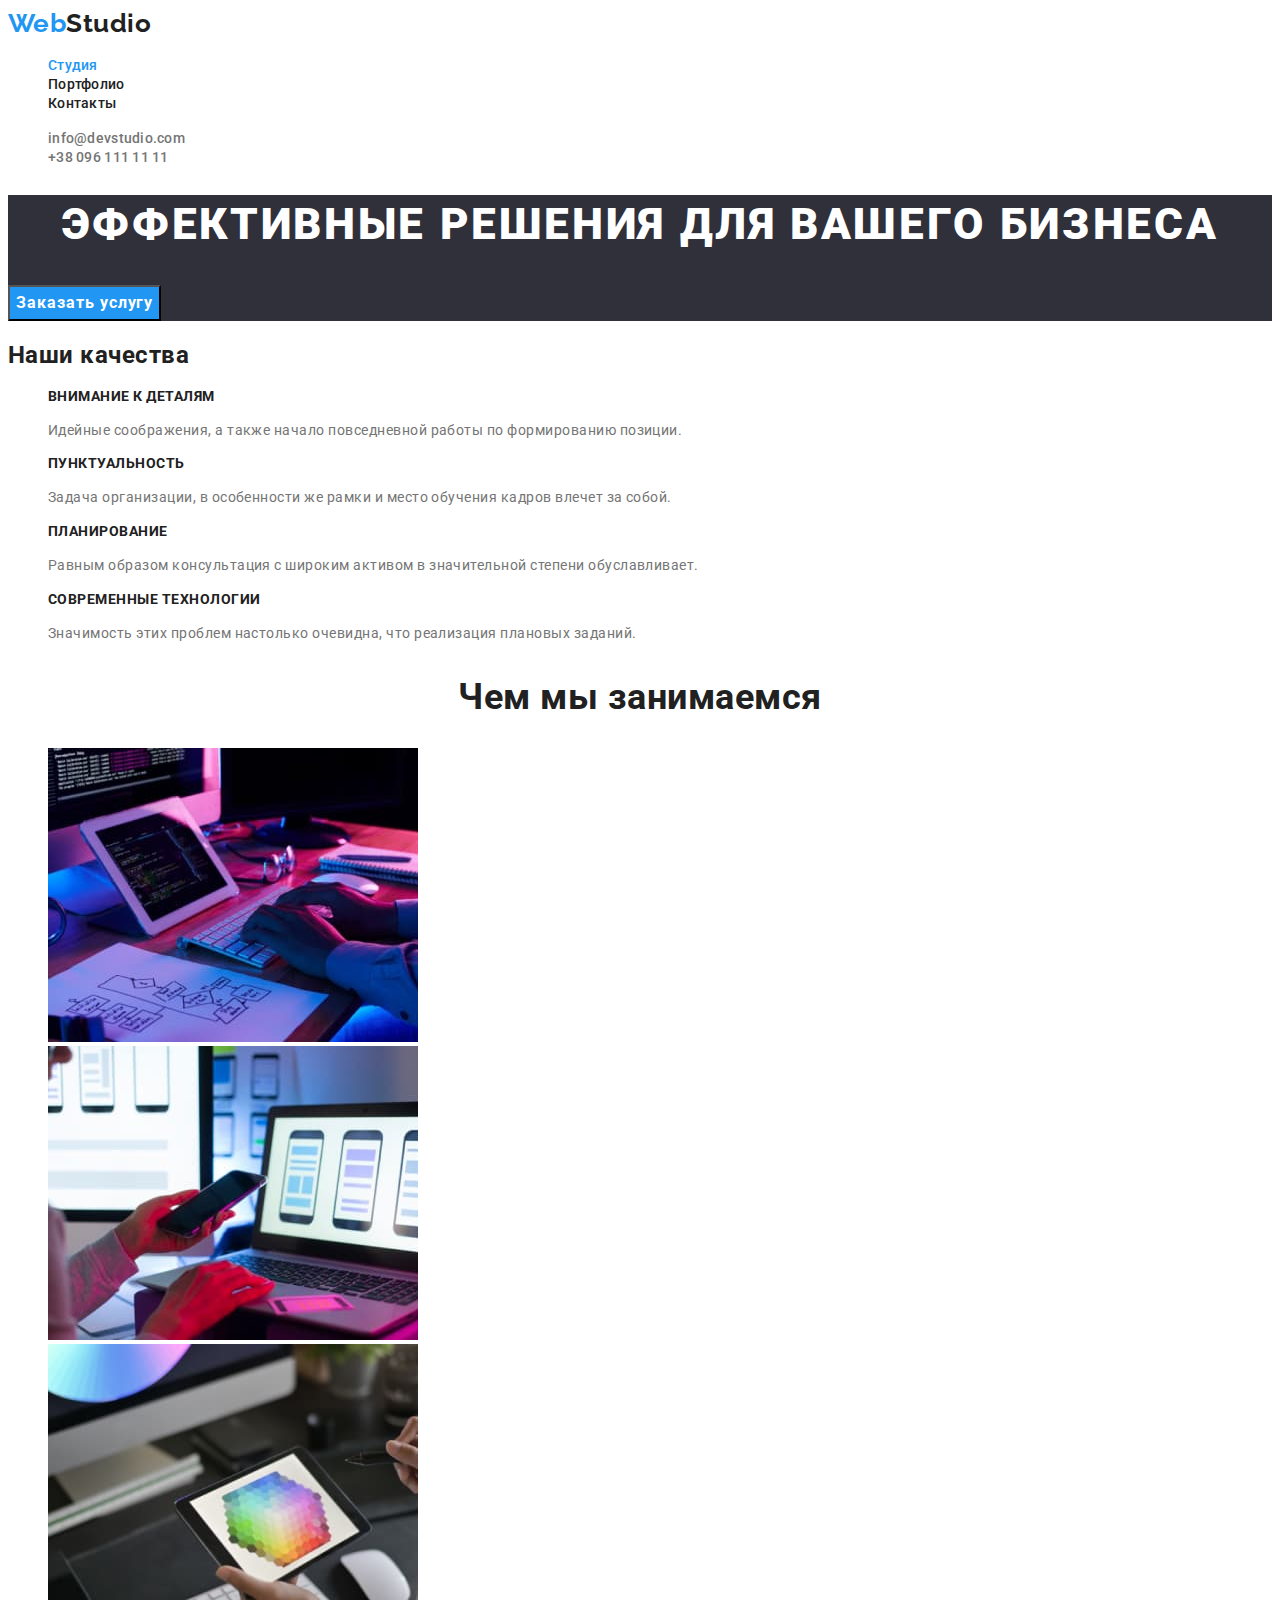
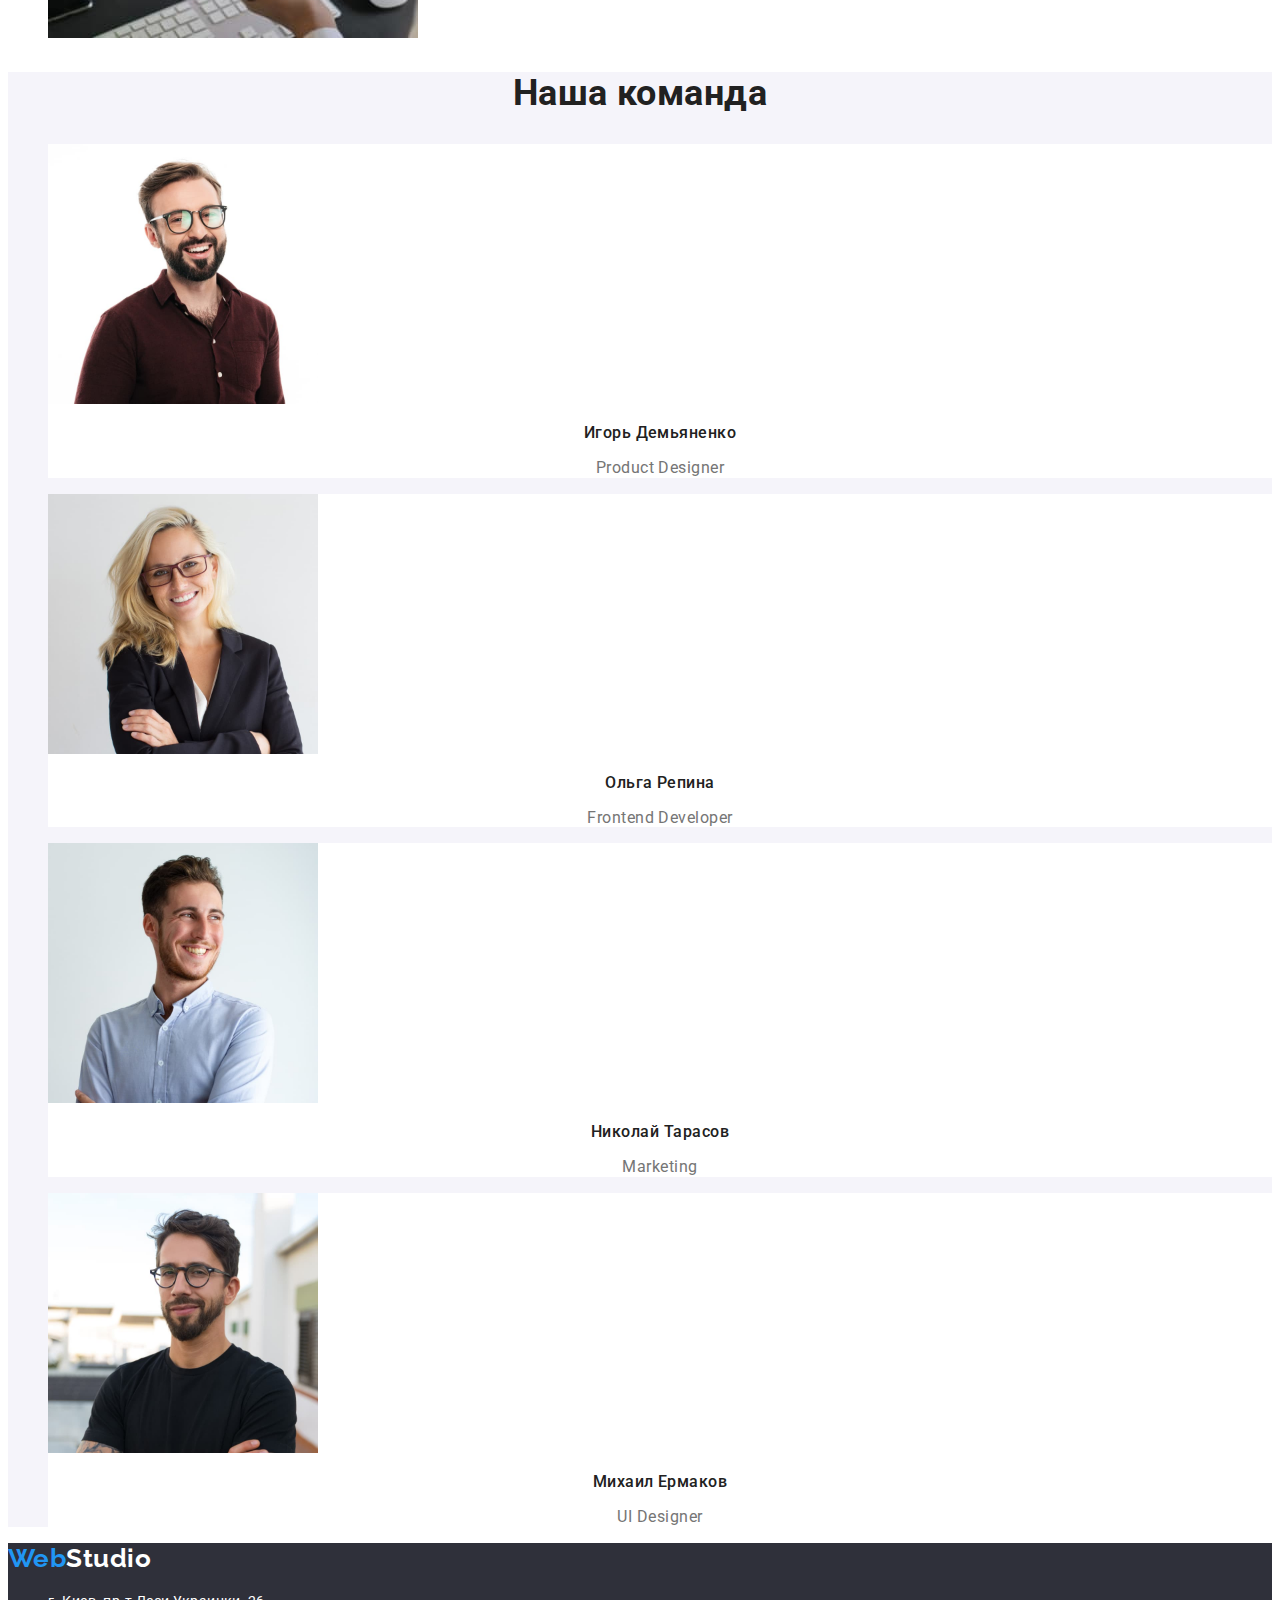
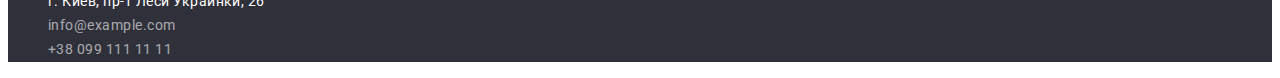
<file: index.html>
<!DOCTYPE html>
<html lang="ru">
  <head>
    <meta charset="UTF-8" />
    <meta http-equiv="X-UA-Compatible" content="IE=edge" />
    <meta name="viewport" content="width=device-width, initial-scale=1.0" />
    <title>Document</title>
    <link rel="preconnect" href="https://fonts.googleapis.com" />
    <link rel="preconnect" href="https://fonts.gstatic.com" crossorigin />
    <link
      href="https://fonts.googleapis.com/css2?family=Raleway:wght@700&family=Roboto:wght@400;500;700;900&display=swap"
      rel="stylesheet"
    />
    <link rel="stylesheet" href="./css/styles.css" />
  </head>

  <body>
    <!-- Шапка -->
    <header class="page-header">
      <a href="./index.html" lang="en" class="logo link"> <span class="web">Web</span>Studio </a>

      <nav class="site-nav">
        <ul class="nav list">
          <li><a href="./index.html" class="link current"> Студия </a></li>
          <li><a href="./portfolio.html" class="link"> Портфолио </a></li>
          <li><a href="" target="_blank" class="link"> Контакты </a></li>
        </ul>

        <ul class="contacts list">
          <li><a href="mailto:info@devstudio.com" class="mail link"> info@devstudio.com </a></li>
          <li><a href="tel:+380961111111" class="tel link"> +38 096 111 11 11 </a></li>
        </ul>
      </nav>
    </header>

    <!-- Основная часть -->

    <main>
      <!-- Герой -->
      <section class="hero">
        <h1 class="hero-title">Эффективные решения для вашего бизнеса</h1>
        <button type="button" class="hero-button">Заказать услугу</button>
      </section>

      <!-- Наши качества -->

      <section class="skills">
        <h2 class="hidden-title">Наши качества</h2>
        <!-- Спрячем потом с помощью CSS -->
        <ul class="skills-list list">
          <li class="first-skill">
            <h3>Внимание к деталям</h3>
            <p>Идейные соображения, а также начало повседневной работы по формированию позиции.</p>
          </li>
          <li class="second-skill">
            <h3>Пунктуальность</h3>
            <p>
              Задача организации, в особенности же рамки и место обучения кадров влечет за собой.
            </p>
          </li>
          <li class="third-skill">
            <h3>Планирование</h3>
            <p>
              Равным образом консультация с широким активом в значительной степени обуславливает.
            </p>
          </li>
          <li class="fourth-skill">
            <h3>Cовременные технологии</h3>
            <p>Значимость этих проблем настолько очевидна, что реализация плановых заданий.</p>
          </li>
        </ul>
      </section>

      <!-- Чем мы занимаемся -->

      <section class="work-areas">
        <h2 class="section-title">Чем мы занимаемся</h2>
        <ul class="work-areas-list list">
          <li><img src="./images/img1.jpg" alt="Пишем код" width="370" height="294" /></li>
          <li>
            <img
              src="./images/img2.jpg"
              alt="Тестируем приложения на смартфоне"
              width="370"
              height="294"
            />
          </li>
          <li>
            <img src="./images/img3.jpg" alt="Подбираем цветовую гамму" width="370" height="294" />
          </li>
        </ul>
      </section>

      <!-- Наша команда -->

      <section class="team">
        <h2 class="section-title">Наша команда</h2>
        <ul class="list">
          <li class="team-member igor">
            <img src="./images/img4.jpg" alt="Фото Игорь Демьяненко" width="270" height="260" />
            <h3 class="name">Игорь Демьяненко</h3>
            <p lang="en" class="position">Product Designer</p>
          </li>
          <li class="team-member olga">
            <img src="./images/img5.jpg" alt="Фото Ольга Репина" width="270" height="260" />
            <h3 class="name">Ольга Репина</h3>
            <p lang="en" class="position">Frontend Developer</p>
          </li>
          <li class="team-member nicholas">
            <img src="./images/img6.jpg" alt="Фото Николай Тарасов" width="270" height="260" />
            <h3 class="name">Николай Тарасов</h3>
            <p lang="en" class="position">Marketing</p>
          </li>
          <li class="team-member michael">
            <img src="./images/img7.jpg" alt="Фото Михаил Ермаков" width="270" height="260" />
            <h3 class="name">Михаил Ермаков</h3>
            <p lang="en" class="position">UI Designer</p>
          </li>
        </ul>
      </section>
    </main>

    <!-- Футер -->

    <footer class="page-footer">
      <a href="./index.html" lang="en" class="white-logo link">
        <span class="web">Web</span>Studio
      </a>
      <address>
        <ul class="address-list list">
          <li>
            <a
              href="https://goo.gl/maps/A1SFex8QC9FyxfqN6"
              target="_blank"
              rel="noopener noreferrer"
              class="link"
            >
              г. Киев, пр-т Леси Украинки, 26
            </a>
          </li>
          <li><a href="mailto:info@example.com" class="link"> info@example.com </a></li>
          <li><a href="tel:+380991111111" class="link">+38 099 111 11 11</a></li>
        </ul>
      </address>
    </footer>
  </body>
</html>
</file>
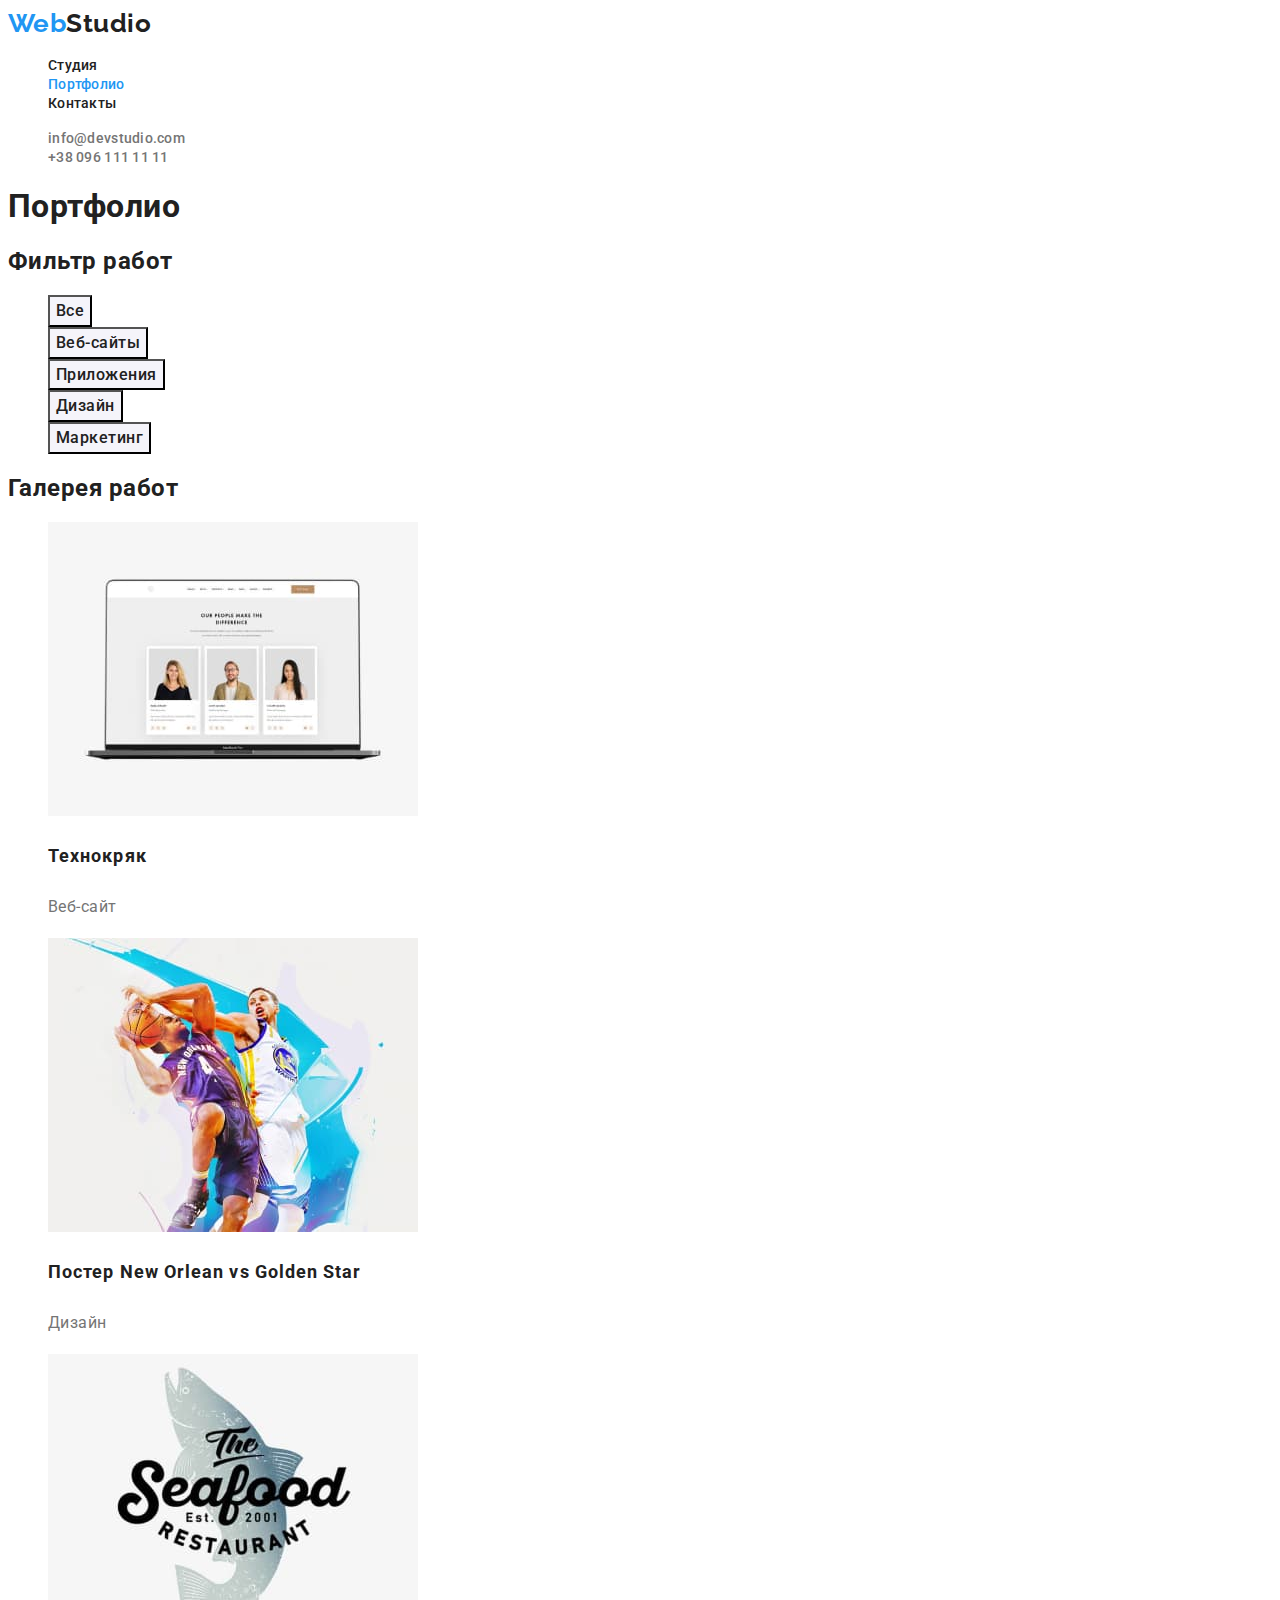
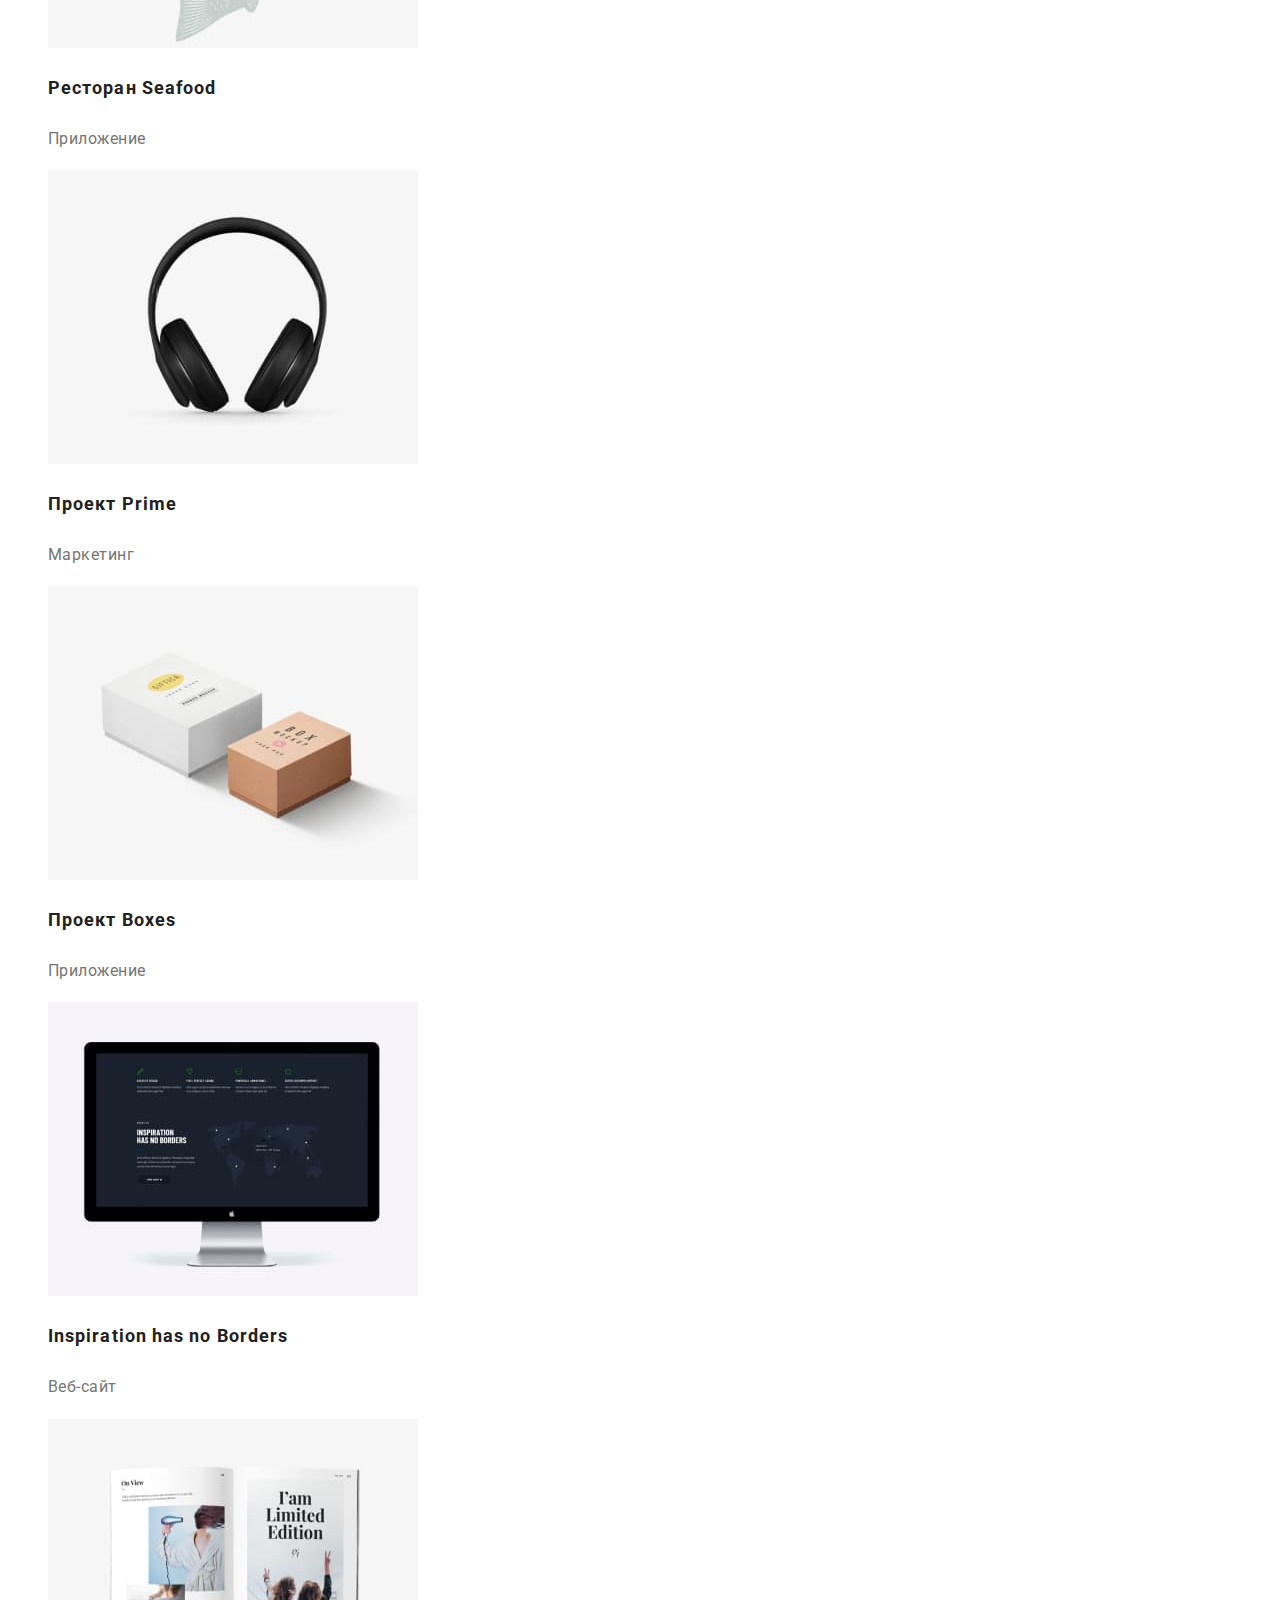
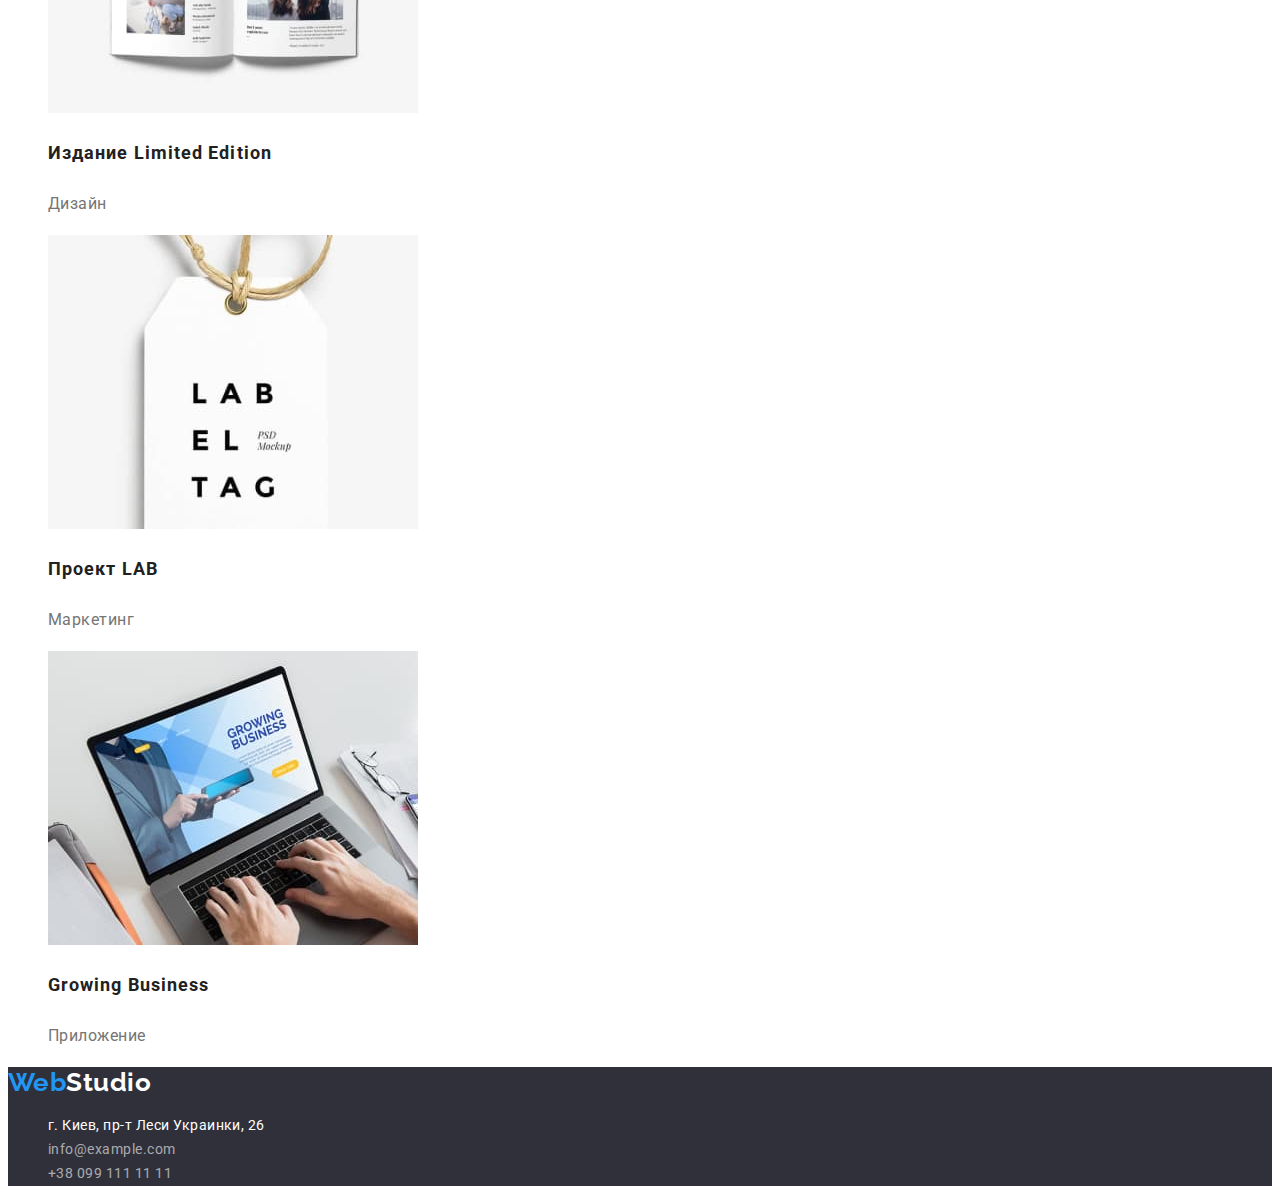
<file: portfolio.html>
<!DOCTYPE html>
<html lang="ru">
  <head>
    <meta charset="UTF-8" />
    <meta http-equiv="X-UA-Compatible" content="IE=edge" />
    <meta name="viewport" content="width=device-width, initial-scale=1.0" />
    <title>Document</title>
    <link rel="preconnect" href="https://fonts.googleapis.com" />
    <link rel="preconnect" href="https://fonts.gstatic.com" crossorigin />
    <link
      href="https://fonts.googleapis.com/css2?family=Raleway:wght@700&family=Roboto:wght@400;500;700;900&display=swap"
      rel="stylesheet"
    />
    <link rel="stylesheet" href="./css/styles.css" />
  </head>

  <body>
    <!-- Шапка -->
    <header class="page-header">
      <a href="./index.html" lang="en" class="logo link"> <span class="web">Web</span>Studio </a>

      <nav class="site-nav">
        <ul class="nav list">
          <li><a href="./index.html" class="link"> Студия </a></li>
          <li><a href="./portfolio.html" class="link current"> Портфолио </a></li>
          <li><a href="" target="_blank" class="link"> Контакты </a></li>
        </ul>

        <ul class="contacts list">
          <li><a href="mailto:info@devstudio.com" class="mail link"> info@devstudio.com </a></li>
          <li><a href="tel:+380961111111" class="tel link"> +38 096 111 11 11 </a></li>
        </ul>
      </nav>
    </header>

    <!-- Основная часть -->
    <main>
      <h1 class="hidden-title">Портфолио</h1>

      <!-- Фильтр примеров работ -->

      <section class="filter">
        <h2 class="hidden-title">Фильтр работ</h2>

        <ul class="filter-list list">
          <li>
            <button type="button" class="filter-button">Все</button>
          </li>
          <li>
            <button type="button" class="filter-button">Веб-сайты</button>
          </li>
          <li>
            <button type="button" class="filter-button">Приложения</button>
          </li>
          <li>
            <button type="button" class="filter-button">Дизайн</button>
          </li>
          <li>
            <button type="button" class="filter-button">Маркетинг</button>
          </li>
        </ul>
      </section>

      <!-- Галерея работ -->

      <section class="projects">
        <h2 class="hidden-title">Галерея работ</h2>

        <ul class="projects-list list">
          <li class="projects-list-item">
            <img
              src="./images/portfolio/technocrack.jpg"
              alt="Скрин веб-сайта Технокряк"
              width="370"
              height="294"
            />
            <h3 class="project-title">Технокряк</h3>
            <p class="project-type">Веб-сайт</p>
          </li>

          <li class="projects-list-item">
            <img
              src="./images/portfolio/poster.jpg"
              alt="Постер New Orlean vs Golden Star"
              width="370"
              height="294"
            />
            <h3 class="project-title">Постер <span lang="en"> New Orlean vs Golden Star </span></h3>
            <p class="project-type">Дизайн</p>
          </li>

          <li class="projects-list-item">
            <img
              src="./images/portfolio/seafood.jpg"
              alt="Ресторан Seafood лого"
              width="370"
              height="294"
            />
            <h3 class="project-title">Ресторан <span lang="en">Seafood</span></h3>
            <p class="project-type">Приложение</p>
          </li>

          <li class="projects-list-item">
            <img src="./images/portfolio/prime.jpg" alt="Фото наушников" width="370" height="294" />
            <h3 class="project-title">Проект <span lang="en">Prime</span></h3>
            <p class="project-type">Маркетинг</p>
          </li>

          <li class="projects-list-item">
            <img src="./images/portfolio/boxes.jpg" alt="Коробки" width="370" height="294" />
            <h3 class="project-title">Проект Boxes</h3>
            <p class="project-type">Приложение</p>
          </li>

          <li class="projects-list-item">
            <img
              src="./images/portfolio/inspiration.jpg"
              alt="Скриншот веб-сайта Inspiration has no Borders"
              width="370"
              height="294"
            />
            <h3 class="project-title">Inspiration has no Borders</h3>
            <p class="project-type">Веб-сайт</p>
          </li>

          <li class="projects-list-item">
            <img
              src="./images/portfolio/limited-edition.jpg"
              alt="Разворот журнала"
              width="370"
              height="294"
            />
            <h3 class="project-title">Издание Limited Edition</h3>
            <p class="project-type">Дизайн</p>
          </li>

          <li class="projects-list-item">
            <img src="./images/portfolio/lab.jpg" alt="Проект LAB лого" width="370" height="294" />
            <h3 class="project-title">Проект LAB</h3>
            <p class="project-type">Маркетинг</p>
          </li>

          <li class="projects-list-item">
            <img
              src="./images/portfolio/growing-business.jpg"
              alt="Скриншот приложения Growing Business"
              width="370"
              height="294"
            />
            <h3 class="project-title">Growing Business</h3>
            <p class="project-type">Приложение</p>
          </li>
        </ul>
      </section>
    </main>

    <!-- Футер -->

    <footer class="page-footer">
      <a href="./index.html" lang="en" class="white-logo link">
        <span class="web">Web</span>Studio
      </a>
      <address>
        <ul class="address-list list">
          <li>
            <a
              href="https://goo.gl/maps/A1SFex8QC9FyxfqN6"
              target="_blank"
              rel="noopener noreferrer"
              class="link"
            >
              г. Киев, пр-т Леси Украинки, 26
            </a>
          </li>
          <li><a href="mailto:info@example.com" class="link"> info@example.com </a></li>
          <li><a href="tel:+380991111111" class="link">+38 099 111 11 11</a></li>
        </ul>
      </address>
    </footer>
  </body>
</html>
</file>
<file: css/styles.css>
:root {
  --primary-text-color: #212121;
  --secondary-text-color: #757575;
  --accent-color: #2196f3;
  --main-white: #ffffff;
}

body {
  color: var(--primary-text-color);
  background-color: var(--main-white, #ffffff);

  font-family: Roboto, sans-serif;
  letter-spacing: 0.03em;
}

.page-header {
  background-color: #ffffff;
}

/* logo */

.logo {
  color: var(--primary-text-color);

  font-family: Raleway, sans-serif;
  font-weight: 700;
  font-size: 26px;
  line-height: 1.19;
}
.web {
  color: var(--accent-color);
}

/* header */
.list {
  list-style: none;
}
.link {
  text-decoration: none;
}
.nav .link {
  color: var(--primary-text-color);

  font-weight: 500;
  font-size: 14px;
  line-height: 1.14;
  letter-spacing: 0.02em;
}
.nav .link.current {
  color: var(--accent-color);
}
.contacts .link {
  color: var(--secondary-text-color);

  font-weight: 500;
  font-size: 14px;
  line-height: 1.14;
  letter-spacing: 0.02em;
}
.site-nav .link:hover,
.site-nav .link:focus {
  color: var(--accent-color);
}

/* hero */
.hero {
  background-color: #2f303a;
}
.hero-title {
  color: var(--main-white);

  font-weight: 900;
  font-size: 44px;
  line-height: 1.36;

  text-align: center;
  letter-spacing: 0.06em;
  text-transform: uppercase;
}
.hero-button {
  color: var(--main-white);
  background-color: var(--accent-color);
  cursor: pointer;

  font-family: inherit;
  font-weight: 700;
  font-size: 16px;
  line-height: 1.88;
  letter-spacing: 0.06em;

  /* display: flex;
  align-items: center;
  text-align: center; */
}

/* section skills */
.hidden-title {
  /* нужно его спрятать */
}

.skills-list h3 {
  font-weight: 700;
  font-size: 14px;
  line-height: 1.14;

  text-transform: uppercase;
}
.skills-list p {
  color: var(--secondary-text-color);

  font-size: 14px;
  line-height: 1.71;
}

/* work areas section */
.section-title {
  font-weight: 700;
  font-size: 36px;
  line-height: 1.17;
  text-align: center;
}
/* team section */
.team {
  background-color: #f5f4fa;
}
.team-member {
  background-color: var(--main-white);
}
.name {
  font-weight: 500;
  font-size: 16px;
  line-height: 1.18;
  text-align: center;
}
.position {
  color: var(--secondary-text-color);

  font-size: 16px;
  line-height: 1.18;
  text-align: center;
}

/* Portfolio */
/* filter */
.filter-button {
  color: var(--primary-text-color);
  background-color: #f5f4fa;

  font-family: Roboto, sans-serif;
  font-style: normal;
  font-weight: 500;
  font-size: 16px;
  line-height: 1.62;
  text-align: center;
  letter-spacing: 0.03em;
}
.filter-button:hover,
.filter-button:focus {
  color: var(--main-white);
  background-color: var(--accent-color);
  cursor: pointer;
}

/* gallery */
.project-title {
  font-weight: 700;
  font-size: 18px;
  line-height: 2;
  letter-spacing: 0.06em;
}
.project-type {
  color: var(--secondary-text-color);

  font-size: 16px;
  line-height: 1.88;
}

/* footer */
.page-footer {
  background-color: #2f303a;
}
.white-logo {
  color: var(--main-white);

  font-family: Raleway, sans-serif;
  font-weight: 700;
  font-size: 26px;
  line-height: 1.19;
}
.address-list .link {
  color: rgba(255, 255, 255, 0.6);

  font-style: normal;
  font-weight: 400;
  font-size: 14px;
  line-height: 1.71;
}
.address-list .link:hover,
.address-list .link:focus {
  color: var(--accent-color);
}
.address-list [rel] {
  color: var(--main-white);
}
</file>
